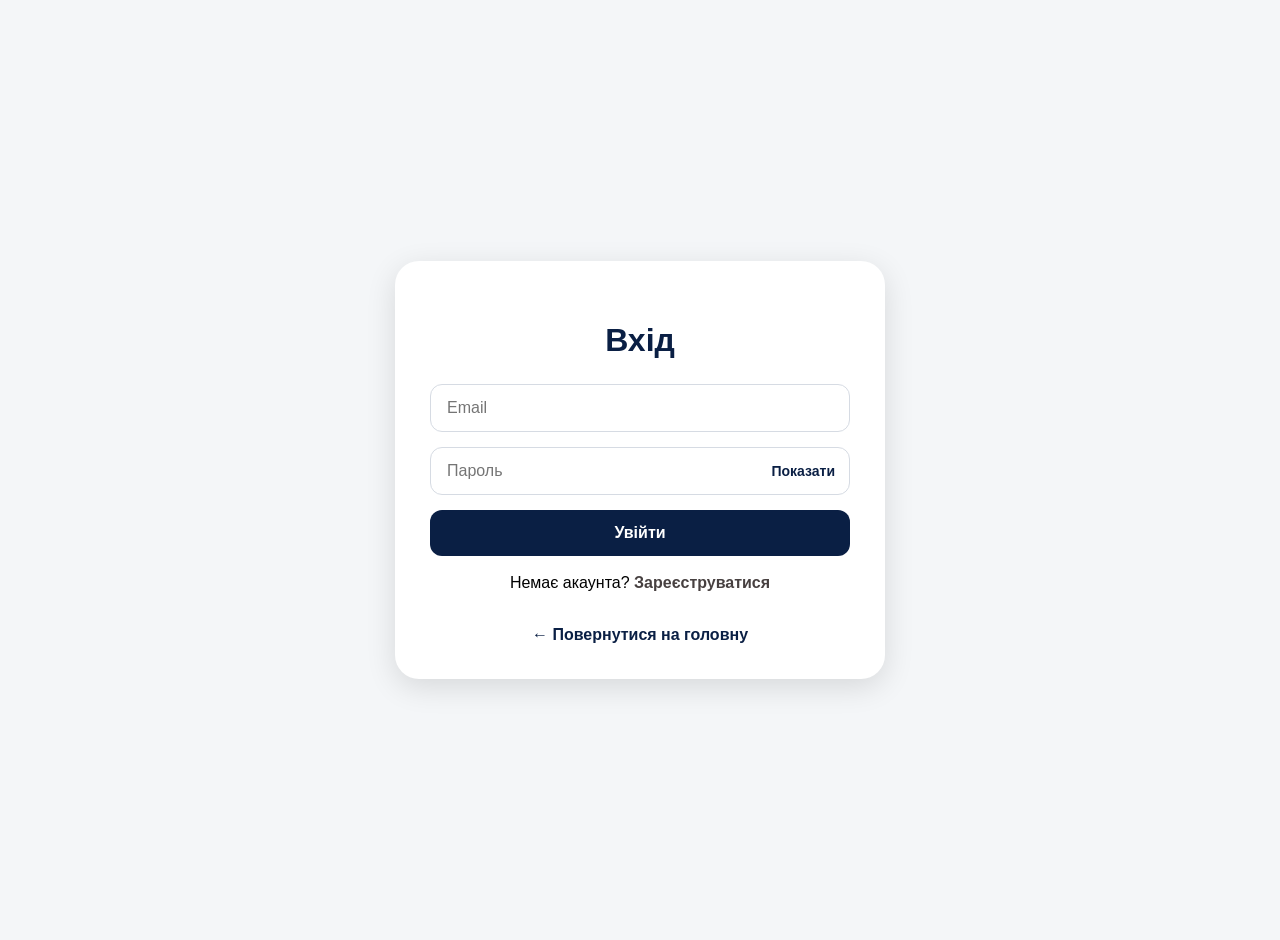
<file: docs/auth.html>
<!DOCTYPE html>
<html lang="uk">
<head>
    <meta charset="UTF-8">
    <title>Вхід | KeySpace</title>
    <link rel="icon" href="icon.png" type="image/png">
    <link rel="stylesheet" href="css/style.css">
</head>
<body>

<section class="auth-page">
    <div class="auth-box">
        <h2 id="authTitle">Вхід</h2>

        <input type="text" id="authName" placeholder="Ваше ім’я" style="display:none">
        <input type="file" id="authAvatar" accept="image/*" style="display:none;">
        <input type="email" id="authEmail" placeholder="Email">
        <div class="password-wrapper">
        <input type="password" id="authPassword" placeholder="Пароль">

        <span id="togglePassword" class="toggle-password">
         Показати
        </span>
    </div>

        <button id="authBtn">Увійти</button>

        <p id="switchAuth">
            Немає акаунта? <span>Зареєструватися</span>
        </p>

        <a href="index.html" class="back-home">← Повернутися на головну</a>
    </div>
</section>
<div id="toast"></div>
<script src="js/auth.js"></script>
</body>
</html>
</file>
<file: docs/css/style.css>
header{
position:fixed;
top:0;
left:0;
width:100%;
height:80px;
display:flex;
justify-content:space-between;
align-items:center;
z-index:1000;
background:rgba(255,255,255,0.70);
backdrop-filter:blur(8px);
transition:transform 0.3s ease;
box-shadow:0 2px 10px rgba(0,0,0,0.05);
padding:0 20px;
box-sizing:border-box;
}


header.hide{
transform:translateY(-100%);
}
body{
margin:0;
font-family:Arial;
}

.hero{
height:100vh;
background-image:url("https://images.unsplash.com/photo-1560185007-c5ca9d2c014d");
background-size:cover;
background-position:center;
position:relative;
}
.favorite-btn{
position:relative;
display:flex;
align-items:center;
}

#favoritesCount{
position:absolute;
top:-8px;
right:-12px;
background:#0a1f44;
color:white;
font-size:12px;
font-weight:bold;
padding:3px 7px;
border-radius:50%;
}
.properties{
padding:80px 40px;
background:#ffffff;
}



.properties-grid{
display:grid;
grid-template-columns:repeat(3, 1fr);
gap:30px;
align-items: start;
}

.property-card{
background:#ffffff;
border-radius:24px;
overflow:hidden;
box-shadow:0 4px 15px rgba(0,0,0,0.08);
transition:0.3s;
}

.property-card:hover{
transform:translateY(-6px);
}

.property-card > img{
width:100%;
height:230px;
object-fit:cover;
display:block;
}
.card-buttons{
display:flex;
align-items:center;
gap:12px;
}

.card-heart{
width:32px;
height:32px;
object-fit:contain;
cursor:pointer;
display:block;
}

.property-info{
padding:24px;
}

.property-type{
display:inline-block;
background:#dbe4f1;
color:#0a1f44;
padding:8px 14px;
border-radius:20px;
font-size:14px;
font-weight:bold;
margin-bottom:15px;
}

.property-info h3{
font-size:24px;
color:#0a1f44;
margin:0 0 12px 0;
}

.property-location{
font-size:16px;
color:#6c7a8c;
margin:0 0 10px 0;
}

.property-details{
font-size:16px;
color:#243447;
margin:0 0 20px 0;
}

.property-bottom{
display:flex;
justify-content:space-between;
align-items:center;
gap:15px;
flex-wrap:nowrap;
margin-top:20px;
}
@media (max-width:600px){

.property-bottom{
flex-direction:column;
align-items:flex-start;
gap:10px;
}

.card-buttons{
width:100%;
display:flex;
justify-content:space-between;
}

}

.price{
font-size:24px;
font-weight:bold;
color:#0a1f44;
}

.details-btn{
background:#4a6fa8;
color:white;
text-decoration:none;
padding:12px 20px;
border-radius:12px;
font-weight:bold;
transition:0.3s;
}

.details-btn:hover{
background:#0a1f44;
}

@media (max-width:992px){
.properties-grid{
grid-template-columns:repeat(2, 1fr);
}
}

@media (max-width:768px){
.properties{
padding:50px 20px;
}

.properties-top{
flex-direction:column;
align-items:flex-start;
}


.properties-grid{
grid-template-columns:1fr;
}

.property-card > img{
height:220px;
}

.property-info h3{
font-size:22px;
}
}

.advantages{
padding:70px 40px;
background:#ffffff;
text-align:center;
}

.advantages h2{
font-size:32px;
color:#0a1f44;
margin-bottom:40px;
}

.advantages-container{
display:flex;
justify-content:center;
gap:30px;
flex-wrap:wrap;
}

.advantage-card{
background:#f4f6f8;
padding:30px 25px;
border-radius:16px;
width:300px;
box-shadow:0 4px 12px rgba(0,0,0,0.08);
transition:0.3s;
}

.advantage-card:hover{
transform:translateY(-6px);
}

.advantage-card h3{
color:#0a1f44;
margin-bottom:15px;
}

.advantage-card p{
color:#565656;
line-height:1.6;
}
.overlay{
background:transparent;
padding:0;
}


.logo{
width:300px;
height:200px;
cursor:pointer;
display: block;
}

.profile-btn{
display:flex;
align-items:center;
gap:10px;
text-decoration:none;
color:#1c2b4a;
font-size:18px;
transition:0.3s;
}

.profile-btn:hover{
color:#9c9993;
}

.avatar{
width:35px;
height:35px;

object-fit:cover;
}
.menu .add-btn{
background:#0a1f44;
color:white;
padding:12px 25px;
border-radius:12px;
font-weight:bold;
transition:0.3s;
}

.menu .add-btn:hover{
background:#184ca4;
}




.prev,
.next{
position:absolute;
top:50%;
transform:translateY(-50%);
background:rgba(0,0,0,0.4);
color:white;
border:none;
font-size:30px;
padding:10px 15px;
cursor:pointer;
}

.prev{
left:20px;
}

.next{
right:20px;
}
.menu{
display:flex;
gap:40px;
}

.heart-icon{
    width:35px;
    height:35px;
    display:block;
    cursor:pointer;
}
.menu a{
text-decoration:none;
color:#1c2b4a;
font-weight:500;
font-size:18px;
transition:0.3s;
}



.top-bar{
display:flex;
justify-content:space-between;
align-items:center;
flex-wrap:wrap;
gap:20px;
margin-bottom:20px;
}

.left-controls{
display:flex;
align-items:center;
gap:30px;
flex-wrap:wrap;
}

.currency-label{
font-size:18px;
font-weight:bold;
color:#0a1f44;
}

.currency-btn{
border:none;
background:#eef2f7;
color:#0a1f44;
padding:12px 20px;
border-radius:30px;
font-size:16px;
font-weight:bold;
cursor:pointer;
transition:0.3s;
}

.currency-btn:hover,
.currency-btn.active{
background:#0a1f44;
color:white;
}

.filter-box{
display:grid;
grid-template-columns:repeat(auto-fit, minmax(180px, 1fr));
gap:15px;
margin-bottom:40px;
background:#f4f6f8;
padding:30px;
border-radius:20px;
box-shadow:0 6px 20px rgba(0,0,0,0.08);
}

.filter-box select,
.filter-box input{
padding:14px 16px;
border:1px solid #d6dbe3;
border-radius:12px;
font-size:16px;
outline:none;
background:white;
color:#0a1f44;
box-sizing:border-box;
}

.filter-box select:focus,
.filter-box input:focus{
border-color:#0a1f44;
}


.reset-btn{
border:none;
padding:14px 24px;
border-radius:12px;
font-size:16px;
font-weight:bold;
cursor:pointer;
transition:0.3s;
background:#dbe4f1;
color:#0a1f44;
}

.reset-btn:hover{
background:#c9d7ea;
}

@media (max-width:768px){

.currency-btn{
width:auto;
}

.filter-box{
padding:20px;
}
}


.load-more-wrap{
display:flex;
justify-content:center;
margin-top:35px;
}

.toggle-properties-btn{
border:none;
background:#0a1f44;
color:white;
padding:14px 28px;
border-radius:14px;
font-size:16px;
font-weight:bold;
cursor:pointer;
transition:0.3s;
}

.toggle-properties-btn:hover{
background:#184ca4;
}


.roadmap{
padding:80px 40px;
background:#f4f6f8;
text-align:center;
}

.roadmap h2{
font-size:36px;
color:#0a1f44;
margin:0 0 10px 0;
}

.roadmap-subtitle{
max-width:600px;
margin:0 auto 45px auto;
font-size:18px;
color:#6c7a8c;
line-height:1.6;
}

.roadmap-container{
display:flex;
justify-content:center;
gap:25px;
flex-wrap:wrap;
}

.roadmap-card{
background:white;
border-radius:22px;
padding:28px 22px;
width:240px;
box-shadow:0 6px 20px rgba(0,0,0,0.08);
transition:0.3s;
}

.roadmap-card:hover{
transform:translateY(-6px);
}

.roadmap-icon{
width:64px;
height:64px;
margin:0 auto 16px auto;
border-radius:50%;
background:#0a1f44;
display:flex;
align-items:center;
justify-content:center;
}

.roadmap-icon img{
width:30px;
height:30px;
object-fit:contain;
filter:brightness(0) invert(1);
}

.roadmap-card h3{
font-size:22px;
color:#0a1f44;
margin:0 0 10px 0;
}

.roadmap-card p{
font-size:16px;
line-height:1.6;
color:#6c7a8c;
margin:0;
}

@media (max-width:768px){
.roadmap{
padding:50px 20px;
}

.roadmap h2{
font-size:28px;
}

.roadmap-subtitle{
font-size:16px;
margin-bottom:30px;
}

.roadmap-card{
width:100%;
max-width:320px;
}
}


.reviews{
padding:80px 40px;
background:#dbe4f1;
}

.reviews-top{
display:flex;
justify-content:space-between;
align-items:center;
margin-bottom:40px;
gap:20px;
}

.reviews-top h2{
font-size:36px;
color:#0a1f44;
margin:0;
}

.review-btn{
background:#0a1f44;
color:white;
text-decoration:none;
padding:14px 26px;
border-radius:14px;
font-weight:bold;
transition:0.3s;
display:inline-block;
}

.review-btn:hover{
background:#184ca4;
}

.reviews-wrapper{
display:grid;
grid-template-columns:70px 1fr 70px;
align-items:center;
gap:20px;
}

.reviews-container{
position:relative;
width:100%;
overflow:hidden;
}

.reviews-slide{
display:none;
width:100%;
justify-content:center;
gap:30px;
flex-wrap:wrap;
}

.reviews-slide.active{
display:flex;
}
.review-card{
background:white;
border-radius:28px;
padding:35px 30px;
width:320px;
box-sizing:border-box;
box-shadow:0 4px 15px rgba(0,0,0,0.08);
}

.review-user{
display:flex;
align-items:center;
gap:18px;
margin-bottom:20px;
}

.review-user img{
width:72px;
height:72px;
border-radius:50%;
object-fit:cover;
}

.review-user h3{
margin:0 0 6px 0;
font-size:22px;
color:#0a1f44;
}

.review-user span{
color:#7a8aa0;
font-size:15px;
}

.stars{
color:#f4c542;
font-size:28px;
margin-bottom:20px;
letter-spacing:2px;
}

.review-card p{
font-size:16px;
line-height:1.8;
color:#243447;
margin:0;
}

.reviews-arrow{
width:54px;
height:54px;
border:none;
border-radius:50%;
background:#4a6fa8;
color:white;
font-size:28px;
cursor:pointer;
transition:0.3s;
display:flex;
align-items:center;
justify-content:center;
justify-self:center;
align-self:center;
}

.reviews-arrow:hover{
background:#0a1f44;
}
@media (max-width:768px){

.reviews{
padding:50px 20px;
}

.reviews-top{
flex-direction:column;
align-items:flex-start;
}

.reviews-top h2{
font-size:28px;
}

.reviews-wrapper{
display:flex;
flex-direction:column;
align-items:center;
}


.reviews-slide{
display:none;
flex-direction:column;
align-items:center;
gap:20px;
width:100%;
}

.reviews-slide.active{
display:flex;
}

.review-card{
width:100%;
max-width:340px;
}

.reviews-arrow{
display:none;
}

.review-btn{
width:100%;
text-align:center;
box-sizing:border-box;
}

}
.dots{
display:flex;
justify-content:center;
align-items:center;
gap:10px;
margin-top:30px;
width:100%;
}

.dot{
height:10px;
width:10px;
margin:0 5px;
background:#ccc;
border-radius:50%;
display:inline-block;
cursor:pointer;
transition:0.3s;
}

.dot.active{
background:#0a1f44;
transform:scale(1.2);
}
.no-results{
display:none;
grid-column:1 / -1;
width:100%;
padding:70px 20px;
}

.no-results-inner{
display:flex;
flex-direction:column;
align-items:center;
justify-content:center;
text-align:center;
max-width:500px;
margin:0 auto;
animation:fadeScale 0.4s ease;
}

.no-icon{
width:80px;
height:80px;
margin-bottom:18px;
opacity:0.85;
object-fit:contain;
}

.no-results h3{
font-size:32px;
color:#0a1f44;
margin:0 0 12px 0;
}

.no-results p{
font-size:18px;
color:#6c7a8c;
line-height:1.6;
margin:0;
max-width:420px;
}

@keyframes fadeScale{
from{
opacity:0;
transform:scale(0.92);
}
to{
opacity:1;
transform:scale(1);
}
}




.deal-switcher{
display:flex;
align-items:center;
gap:10px;
}

.deal-label{
font-size:18px;
font-weight:bold;
color:#0a1f44;
}

.deal-btn{
border:none;
background:#eef2f7;
color:#0a1f44;
padding:12px 18px;
border-radius:30px;
font-size:16px;
font-weight:bold;
cursor:pointer;
transition:0.3s;
}

.deal-btn.active,
.deal-btn:hover{
background:#0a1f44;
color:white;
}

.sort-box{
display:flex;
align-items:center;
gap:10px;
}

.sort-label{
font-size:18px;
font-weight:bold;
color:#0a1f44;
}

#sortFilter{
padding:12px 16px;
border-radius:12px;
border:1px solid #d6dbe3;
font-size:16px;
outline:none;
color:#0a1f44;
}

#sortFilter:focus{
border-color:#0a1f44;
box-shadow:0 0 0 3px rgba(10,31,68,0.1);
}
.modal{
    display:none;
    position:fixed;
    top:0;
    left:0;
    width:100%;
    height:100%;
    background:rgba(0,0,0,0.55);
    z-index:2000;
    justify-content:center;
    align-items:center;
    opacity:0;
    transition:opacity 0.8s ease-in-out;
}
.modal.show{
    opacity:1;
}

.modal.show .modal-content{
    transform:translateY(0) scale(1);
    opacity:1;
}
.modal-content{
    background:white;
    width:90%;
    max-width:900px;
    max-height:90vh;
    overflow-y:auto;
    border-radius:24px;
    padding:32px;
    position:relative;
    box-shadow:0 8px 30px rgba(0,0,0,0.25);
    transform:translateY(20px) scale(0.97);
    opacity:0;
    transition:0.3s ease;
}

.modal-content img#modalImage{
width:100%;
height:300px;
object-fit:cover;
border-radius:18px;
margin-bottom:20px;
}

.modal-close{
position:absolute;
top:15px;
right:22px;
font-size:32px;
cursor:pointer;
color:#0a1f44;
}

.modal-content h2{
color:#0a1f44;
margin-bottom:10px;
}

#modalPrice{
font-size:26px;
font-weight:bold;
color:#0a1f44;
}


.seller-bottom{
    display:flex;
    align-items:center;
    margin-top:10px;
    width:100%;
}

.contact-btn{
    background:#0a1f44;
    color:white;
    text-decoration:none;
    padding:14px 24px;
    border-radius:12px;
    font-weight:bold;
    margin-right:auto;
}

.modal-heart{
    width:35px;
    cursor:pointer;
    margin-left:80px;
}
.modal-extra{
margin-top:15px;
color:#243447;
line-height:1.6;
}
.modal-thumbs{
display:flex;
gap:12px;
margin-bottom:20px;
}

.modal-thumb{
width:90px;
height:65px;
object-fit:cover;
border-radius:10px;
cursor:pointer;
opacity:0.75;
transition:0.3s;
}

.modal-thumb:hover{
opacity:1;
transform:scale(1.05);
}




.seller-info{
    padding:15px 0;
    margin-bottom:15px;
}

.seller-top{
    display:flex;
    align-items:center;
    gap:15px;
    margin-bottom:20px;
}

.seller-avatar{
    width:55px;
    height:55px;
    border-radius:50%;
    object-fit:cover;
}

.seller-text h4{
    margin:0;
    font-size:16px;
    color:#0a1f44;
}

.seller-text p{
    margin:3px 0 0 0;
    color:#555;
    font-size:15px;
}


.auth-page{
    min-height:100vh;
    background:#f4f6f8;
    display:flex;
    justify-content:center;
    align-items:center;
    padding:20px;
}

.auth-box{
    width:100%;
    max-width:420px;
    background:white;
    padding:35px;
    border-radius:24px;
    box-shadow:0 8px 30px rgba(0,0,0,0.12);
    text-align:center;
}

.auth-box h2{
    color:#0a1f44;
    margin-bottom:25px;
    font-size:32px;
}

.auth-box input{
    width:100%;
    padding:14px 16px;
    margin-bottom:15px;
    border:1px solid #d6dbe3;
    border-radius:12px;
    font-size:16px;
    box-sizing:border-box;
}

.auth-box button{
    width:100%;
    border:none;
    background:#0a1f44;
    color:white;
    padding:14px;
    border-radius:12px;
    font-size:16px;
    font-weight:bold;
    cursor:pointer;
    transition:0.3s;
}

.auth-box button:hover{
    background:#0a1f44;
}

#switchAuth{
    margin-top:18px;
    color:#000000;
}

#switchAuth span{
    color:#474040;
    font-weight:bold;
    cursor:pointer;
}

.back-home{
    display:inline-block;
    margin-top:18px;
    text-decoration:none;
    color:#0a1f44;
    font-weight:bold;
}


.logout-btn{
    border:none;
    background:#a8c3eb;
    color:#ffffff;
    padding:10px 18px;
    border-radius:12px;
    font-size:16px;
    font-weight:bold;
    cursor:pointer;
    transition:0.3s;
}

.logout-btn:hover{
    background:#0a1f44;
}



.profile-page{
    min-height:100vh;
    background:#f4f6f8;
    padding:130px 20px 50px;
}

.profile-layout{
    max-width:1200px;
    margin:0 auto;
    display:grid;
    grid-template-columns:280px 1fr;
    gap:30px;
    align-items:start;
}

.profile-sidebar{
    background:white;
    border-radius:24px;
    padding:28px;
    box-shadow:0 6px 20px rgba(0,0,0,0.08);
    text-align:center;
    position:sticky;
    top:110px;
}
.profile-logout-btn{
    margin-top:20px;
    width:100%;
    border:none;
    background:#0a1f44;
    color:white;
    padding:14px;
    border-radius:14px;
    font-weight:bold;
    cursor:pointer;
    transition:0.3s;
}

.profile-logout-btn:hover{
    background:#16356d;
}

.profile-sidebar .profile-avatar{
    width:110px;
    height:110px;
    border-radius:50%;
    object-fit:cover;
    margin-bottom:18px;
}

.profile-sidebar h2{
    color:#0a1f44;
    margin:0 0 8px 0;
}

.profile-sidebar p{
    color:#6c7a8c;
    margin:0 0 22px 0;
    word-break:break-word;
}



.profile-main{
    min-width:0;
}

.profile-tabs{
    display:flex;
    gap:15px;
    margin-bottom:22px;
}

.profile-tab{
    border:none;
    background:white;
    color:#0a1f44;
    padding:14px 24px;
    border-radius:16px;
    font-weight:bold;
    cursor:pointer;
    box-shadow:0 4px 12px rgba(0,0,0,0.06);
}

.profile-tab.active{
    background:#0a1f44;
    color:white;
}

.profile-content{
    display:none;
    background:white;
    border-radius:24px;
    padding:30px;
    box-shadow:0 6px 20px rgba(0,0,0,0.08);
}

.profile-content.active{
    display:block;
}

.profile-content h3{
    color:#0a1f44;
    margin:0 0 20px 0;
    font-size:26px;
}

.empty-text{
    color:#6c7a8c;
    font-size:18px;
}

.add-profile-ad{
    border:none;
    background:#0a1f44;
    color:white;
    padding:13px 24px;
    border-radius:14px;
    font-weight:bold;
    cursor:pointer;
    margin-bottom:20px;
}

@media(max-width:768px){
    .profile-layout{
        grid-template-columns:1fr;
    }

    .profile-sidebar{
        position:static;
    }

    .profile-tabs{
        flex-direction:column;
    }
}

.profile-avatar{
    width:90px;
    height:90px;
    border-radius:50%;
    object-fit:cover;
}




.login-modal{
    display:none;
    position:fixed;
    inset:0;
    background:rgba(0,0,0,0.55);
    z-index:3000;
    justify-content:center;
    align-items:center;
}

.login-modal-content{
    background:white;
    width:90%;
    max-width:420px;
    padding:30px;
    border-radius:24px;
    text-align:center;
    position:relative;
    box-shadow:0 8px 30px rgba(0,0,0,0.25);
}

.login-modal-close{
    position:absolute;
    top:14px;
    right:20px;
    font-size:30px;
    cursor:pointer;
    color:#0a1f44;
}

.login-modal-content h2{
    color:#0a1f44;
    margin-bottom:12px;
}

.login-modal-content p{
    color:#6c7a8c;
    line-height:1.6;
}

.login-modal-btn{
    display:inline-block;
    margin-top:15px;
    background:#0a1f44;
    color:white;
    text-decoration:none;
    padding:13px 22px;
    border-radius:12px;
    font-weight:bold;
}


.profile-list{
    display:grid;
    grid-template-columns:repeat(2, 1fr);
    gap:25px;
}

.profile-property-card{
    max-width:100%;
}

@media(max-width:1100px){
    .profile-list{
        grid-template-columns:1fr;
    }
}



.modal-content img#profileModalImage{
    width:100%;
    height:300px;
    object-fit:cover;
    border-radius:18px;
    margin-bottom:20px;
}

.profile-modal-thumb{
    width:90px;
    height:65px;
    object-fit:cover;
    border-radius:10px;
    cursor:pointer;
    opacity:0.75;
    transition:0.3s;
}

.profile-modal-thumb:hover{
    opacity:1;
    transform:scale(1.05);
}


@media (max-width: 768px){
    .menu{
        gap:12px;
        align-items:center;
    }

    .menu a,
    .profile-btn{
        font-size:0;
    }

    .menu .add-btn{
        font-size:13px;
        padding:10px 12px;
        border-radius:10px;
        white-space:nowrap;
    }

    #favoritesCount{
        top:-7px;
        right:-9px;
        font-size:10px;
        padding:2px 6px;
    }

    .profile-page{
        padding:95px 10px 30px;
    }

    .profile-layout{
        display:block;
        max-width:100%;
    }

    .profile-sidebar{
        position:static;
        margin-bottom:20px;
        padding:20px;
    }

    .profile-sidebar .profile-avatar{
        width:80px;
        height:80px;
    }

    .profile-sidebar h2{
        font-size:22px;
    }

    .profile-sidebar p{
        font-size:14px;
    }

    .profile-tabs{
        display:flex;
        gap:8px;
        overflow-x:auto;
        padding-bottom:8px;
    }

    .profile-tab{
        flex:0 0 auto;
        padding:12px 16px;
        font-size:14px;
        white-space:nowrap;
    }

    .profile-content{
        padding:18px;
        border-radius:20px;
    }

    .profile-list{
        grid-template-columns:1fr;
        gap:20px;
    }

    .property-card{
        border-radius:20px;
    }

    .property-card > img{
        height:210px;
    }

    .property-info{
        padding:18px;
    }

    .property-info h3{
        font-size:22px;
    }

    .property-bottom{
        flex-direction:row;
        align-items:center;
        gap:10px;
    }

    .price{
        font-size:20px;
    }

    .card-buttons{
        width:auto;
        gap:10px;
    }

    .details-btn{
        padding:10px 14px;
        font-size:13px;
        border:none;
        cursor:pointer;
    }

    .card-heart{
        width:28px;
        height:28px;
    }

    .modal-content{
        width:92%;
        max-height:88vh;
        padding:20px;
        border-radius:20px;
    }

    .modal-content img#modalImage,
    .modal-content img#profileModalImage{
        height:220px;
    }

    .modal-thumb,
    .profile-modal-thumb{
        width:72px;
        height:52px;
    }

    .seller-bottom{
        gap:15px;
    }

    .contact-btn{
        padding:12px 16px;
        font-size:14px;
    }

    .modal-heart{
        margin-left:0;
        width:32px;
    }
}

.password-wrapper{
    position:relative;
    width:100%;
    margin-bottom:15px;
}

.password-wrapper input{
    width:100%;
    padding-right:95px;
    margin-bottom:0;
}

.toggle-password{
    position:absolute;
    right:15px;
    top:50%;
    transform:translateY(-50%);
    cursor:pointer;
    font-size:14px;
    color:#0a1f44;
    font-weight:bold;
    z-index:5;
    user-select:none;
}

.toggle-password:hover{
    color:#0a1f44;
}
#toast{
    position:fixed;
    top:25px;
    right:25px;
    background:#0a1f44;
    color:white;
    padding:16px 20px;
    border-radius:14px;
    font-size:14px;
    font-weight:500;
    box-shadow:0 10px 25px rgba(0,0,0,0.15);
    opacity:0;
    visibility:hidden;
    transform:translateX(40px);
    transition:0.4s;
    z-index:9999;
    max-width:320px;
    line-height:1.5;
}

#toast.show{
    opacity:1;
    visibility:visible;
    transform:translateX(0);
}


.my-post-form{
    display:grid;
    grid-template-columns:repeat(2, 1fr);
    gap:15px;
    margin-bottom:30px;
    background:#f4f6f8;
    padding:25px;
    border-radius:20px;
}

.my-post-form input,
.my-post-form select,
.my-post-form textarea{
    padding:14px 16px;
    border:1px solid #d6dbe3;
    border-radius:12px;
    font-size:16px;
    outline:none;
    box-sizing:border-box;
    background:white;
}

.my-post-form textarea,
.my-post-form button,
#myPostPhotos{
    grid-column:1 / -1;
}

.my-post-form textarea{
    min-height:110px;
    resize:none;
}

.my-post-form button{
    border:none;
    background:#0a1f44;
    color:white;
    padding:14px;
    border-radius:12px;
    font-size:16px;
    font-weight:bold;
    cursor:pointer;
}

.my-post-form button:hover{
    background:#184ca4;
}

@media(max-width:768px){
    .my-post-form{
        grid-template-columns:1fr;
    }
}

.profile-property-card{
    position:relative;
}

.delete-post-btn{
    position:absolute;
    top:12px;
    right:12px;
    width:32px;
    height:32px;
    border:none;
    border-radius:50%;
    background:white;
    color:#0a1f44;
    font-size:22px;
    font-weight:bold;
    cursor:pointer;
    z-index:5;
    box-shadow:0 4px 12px rgba(0,0,0,0.15);
}

.delete-post-btn:hover{
    background:#0a1f44;
    color:white;
}

.edit-post-btn{
    position:absolute;
    top:12px;
    right:52px;
    width:32px;
    height:32px;
    border:none;
    border-radius:50%;
    background:white;
    color:#0a1f44;
    font-size:18px;
    cursor:pointer;
    z-index:5;
    box-shadow:0 4px 12px rgba(0,0,0,0.15);
}

.edit-post-btn:hover{
    background:#0a1f44;
    color:white;
}



.review-modal{
    position:fixed;
    inset:0;
    background:rgba(0,0,0,0.5);
    display:none;
    justify-content:center;
    align-items:center;
    z-index:3000;
}

.review-modal-content{
    width:450px;
    background:white;
    border-radius:24px;
    padding:30px;
    position:relative;
    display:flex;
    flex-direction:column;
    gap:15px;
}

.review-modal-content h2{
    margin:0;
    color:#0a1f44;
}

.review-modal-close{
    position:absolute;
    top:18px;
    right:22px;
    font-size:32px;
    cursor:pointer;
    color:#0a1f44;
}

.review-modal-content textarea{
    height:120px;
    resize:none;
    border:none;
    background:#f4f6f8;
    border-radius:14px;
    padding:15px;
    font-size:16px;
}

.review-modal-content select{
    border:none;
    background:#f4f6f8;
    border-radius:14px;
    padding:14px;
    font-size:16px;
}

#saveReviewBtn{
    border:none;
    background:#0a1f44;
    color:white;
    padding:15px;
    border-radius:14px;
    font-size:17px;
    font-weight:bold;
    cursor:pointer;
}

.footer{
    background:#0a1f44;
    color:white;
    padding:50px 20px 20px;
    margin-top:60px;
}

.footer-container{
    max-width:1200px;
    margin:0 auto;
    display:grid;
    grid-template-columns:repeat(auto-fit,minmax(250px,1fr));
    gap:40px;
}

.footer-column h3,
.footer-column h4{
    margin-bottom:15px;
}

.footer-column p{
    color:#dbe4f1;
    line-height:1.7;
}

.footer-column a{
    display:block;
    color:#dbe4f1;
    text-decoration:none;
    margin-bottom:10px;
    transition:0.3s;
}

.footer-column a:hover{
    color:white;
    padding-left:5px;
}

.footer-bottom{
    text-align:center;
    margin-top:30px;
    padding-top:20px;
    border-top:1px solid rgba(255,255,255,0.15);
    color:#dbe4f1;
}
</file>
